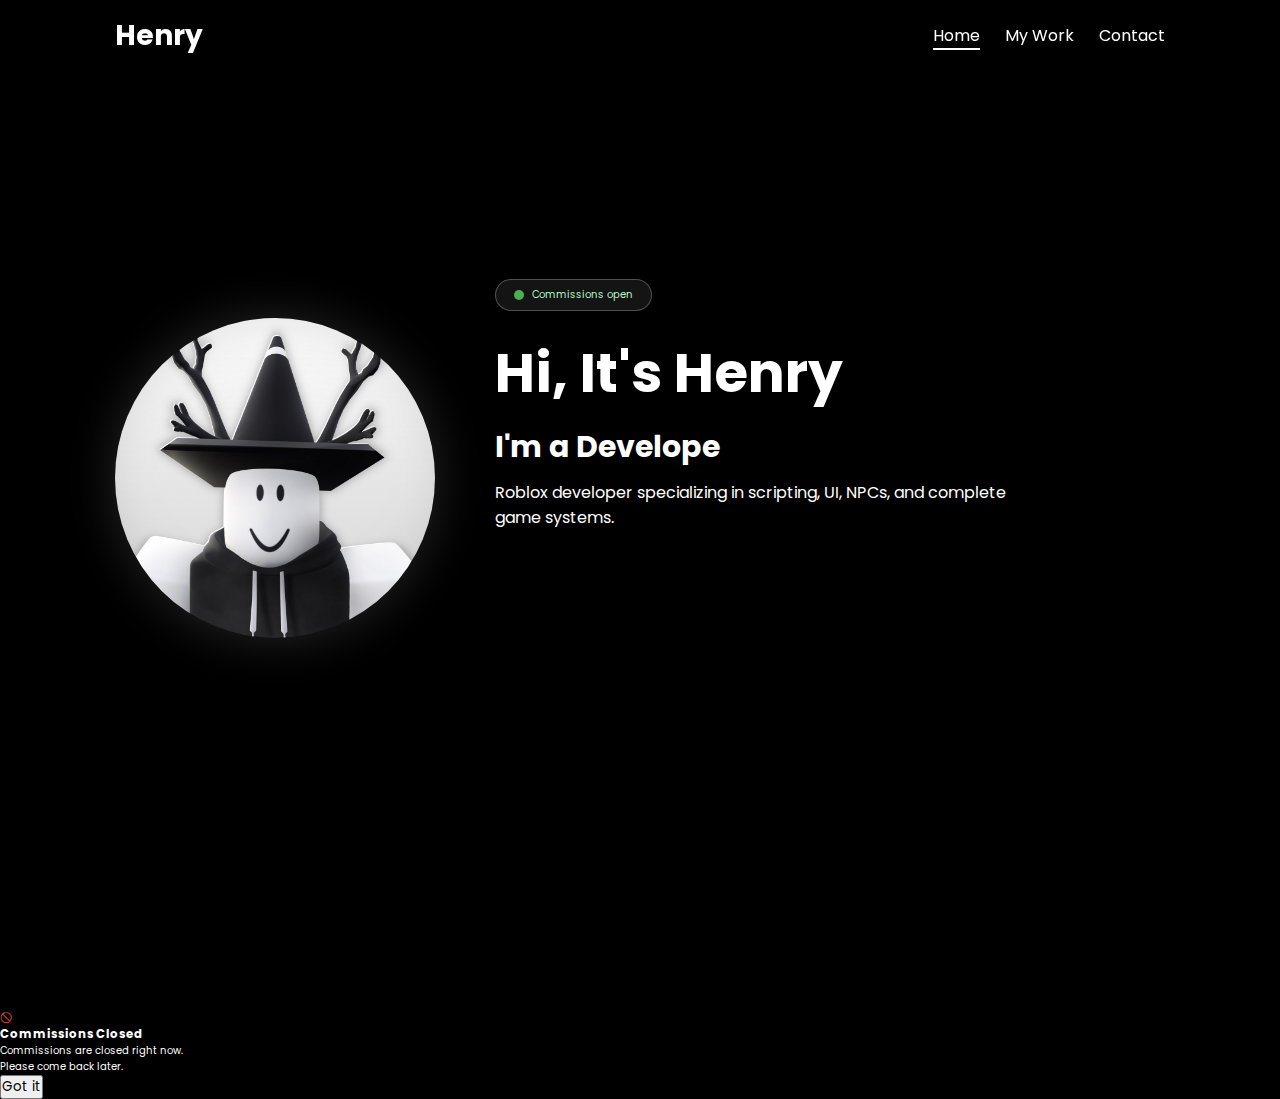
<file: index.html>
<!DOCTYPE html>
<html lang="en">
<head>
  <meta charset="UTF-8">
  <meta name="viewport" content="width=device-width, initial-scale=1.0">
  <title>Henry | Roblox Developer</title>

  <link rel="icon" href="https://raw.githubusercontent.com/henryrbx/Portfolio/main/Assets/dinoB.png" type="image/x-icon">
  <link rel="stylesheet" href="style.css">
  <link rel="stylesheet" href="https://cdnjs.cloudflare.com/ajax/libs/font-awesome/6.5.2/css/all.min.css">
</head>

<body>

<header>
  <a class="logo" href="#">Henry</a>

  <div class="menu-toggle" id="menuToggle">
    <i class="fas fa-bars"></i>
  </div>

  <nav id="navMenu">
    <a class="active" href="#">Home</a>
    <a href="Mywork.html">My Work</a>
    <a href="Contact.html">Contact</a>
  </nav>
</header>

<section class="home">

  <div class="home-img reveal">
    <img src="henry.png" alt="Henry">
  </div>

  <div class="home-content">

    <!-- STATUS BADGE -->
    <div class="status-badge reveal" id="availability">
      <div class="status-dot"></div>
      <span id="status-text"></span>
    </div>

    <h1 class="reveal">Hi, It's <span>Henry</span></h1>
    <h3 class="typing-text reveal">I'm a <span></span></h3>

    <p class="reveal">
      Roblox developer specializing in scripting, UI, NPCs, and complete game systems.
    </p>

    <!-- SOCIAL ICONS -->
    <div class="social-icons">
      <a class="reveal" href="https://www.roblox.com/users/5789251932/profile" target="_blank">
        <i class="fas fa-cube"></i>
      </a>
      <a class="reveal" href="https://github.com/henryrbx" target="_blank">
        <i class="fab fa-github"></i>
      </a>
      <a class="reveal" href="https://x.com/henryonrbx" target="_blank">
        <i class="fab fa-x-twitter"></i>
      </a>
      <a class="reveal" href="https://www.youtube.com/@HenryRbx" target="_blank">
        <i class="fab fa-youtube"></i>
      </a>
    </div>

    <!-- SINGLE HIRE BUTTON -->
    <a href="#contact" class="hire-btn reveal" id="hireBtn">Hire Me</a>

  </div>
</section>

<!-- BOTTOM GLASS -->
<section class="bottom-glass">
  <div class="glass-cards">
    <div class="glass-card reveal">
      <h4>🧠 Scripting</h4>
      <p>Advanced Roblox Lua systems & NPC AI</p>
    </div>
    <div class="glass-card reveal">
      <h4>🎮 UI</h4>
      <p>Clean interfaces for all devices</p>
    </div>
    <div class="glass-card reveal">
      <h4>🏗️ Modeling & Building</h4>
      <p>Models, optimization, tools</p>
    </div>
  </div>
</section>

<!-- POPUP -->
<div class="popup-overlay" id="popup">
  <div class="popup-card">
    <div class="popup-icon">🚫</div>
    <h3>Commissions Closed</h3>
    <p>
      Commissions are closed right now.<br>
      Please come back later.
    </p>
    <button id="closePopup">Got it</button>
  </div>
</div>

<script>
/* ===== COMMISSIONS TOGGLE ===== */
const AVAILABLE_FOR_COMMISSIONS = true; // 🔁 change to true when open

localStorage.setItem(
  "commissionsOpen",
  AVAILABLE_FOR_COMMISSIONS ? "yes" : "no"
);

const badge = document.getElementById("availability");
const statusText = document.getElementById("status-text");
const hireBtn = document.getElementById("hireBtn");
const popup = document.getElementById("popup");

if (AVAILABLE_FOR_COMMISSIONS) {
  badge.classList.add("open");
  statusText.textContent = "Commissions open";
  hireBtn.classList.add("available");
  hireBtn.classList.remove("disabled");
  hireBtn.onclick = () => location.href = "#contact";
} else {
  badge.classList.add("closed");
  statusText.textContent = "Commissions closed";
  hireBtn.classList.add("disabled");
  hireBtn.classList.remove("available");
  hireBtn.onclick = () => popup.classList.add("show");
}

/* POPUP CLOSE */
const closePopup = document.getElementById("closePopup");
closePopup.addEventListener("click", () => popup.classList.remove("show"));
popup.addEventListener("click", (e) => { if(e.target === popup) popup.classList.remove("show"); });

/* TYPING EFFECT */
const words = ["Developer", "Scripter", "Game Creator"];
let w=0,l=0;
const typingSpan = document.querySelector(".typing-text span");

function type() {
  if (l < words[w].length) { typingSpan.textContent += words[w][l++]; setTimeout(type,100);}
  else setTimeout(erase,1500);
}
function erase() {
  if (l > 0) { typingSpan.textContent = words[w].slice(0,--l); setTimeout(erase,60);}
  else { w=(w+1)%words.length; setTimeout(type,300);}
}
type();

/* REVEAL */
document.querySelectorAll(".reveal").forEach((el,i) => { setTimeout(()=>el.classList.add("active"), i*150); });

/* MOBILE NAV */
const menuToggle = document.getElementById("menuToggle");
const navMenu = document.getElementById("navMenu");
menuToggle.addEventListener("click", () => navMenu.classList.toggle("open"));
</script>

</body>
</html>
</file>
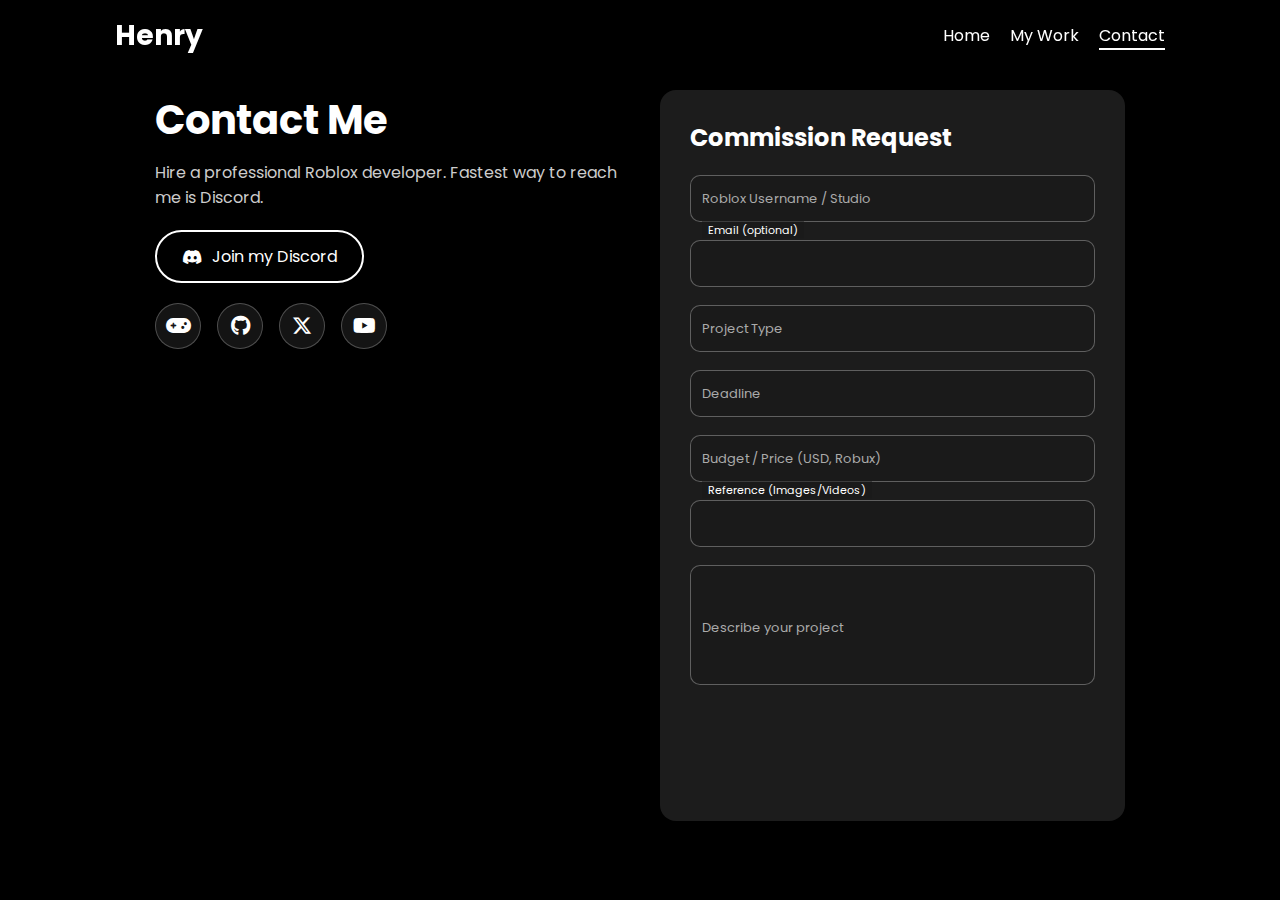
<file: Contact.html>
<!DOCTYPE html>
<html lang="en">
<head>
<meta charset="UTF-8">
<meta name="viewport" content="width=device-width, initial-scale=1.0">
<title>Contact | Henry</title>

<link rel="stylesheet" href="https://cdnjs.cloudflare.com/ajax/libs/font-awesome/6.5.2/css/all.min.css">
<link rel="stylesheet" href="contactstlye.css">
</head>
<body>

<header>
  <a href="index.html" class="logo">Henry</a>
  <i class="fas fa-bars menu-toggle" id="menuToggle"></i>
  <nav id="navMenu">
    <a href="index.html">Home</a>
    <a href="Mywork.html">My Work</a>
    <a href="contact.html" class="active">Contact</a>
  </nav>
</header>

<main class="container">

  <div class="contact-wrapper">

    <!-- LEFT INFO -->
    <div class="contact-info reveal">
      <h1>Contact Me</h1>
      <p class="subtitle">Hire a professional Roblox developer. Fastest way to reach me is Discord.</p>

      <a href="https://discord.gg/G93crY2JGC" target="_blank" class="hire-btn reveal">
        <i class="fab fa-discord"></i> Join my Discord
      </a>

      <div class="social-icons reveal">
        <a href="https://www.roblox.com/users/5789251932/profile" target="_blank"><i class="fas fa-gamepad"></i></a>
        <a href="https://github.com/henryrbx" target="_blank"><i class="fab fa-github"></i></a>
        <a href="https://x.com/henryonrbx" target="_blank"><i class="fab fa-x-twitter"></i></a>
        <a href="https://www.youtube.com/@HenryRbx" target="_blank"><i class="fab fa-youtube"></i></a>
      </div>
    </div>

    <!-- RIGHT FORM -->
    <div class="contact-form reveal">
      <form id="commissionForm">
        <h2>Commission Request</h2>

        <div class="closed-message" id="closedMessage">
          🚫 Commissions are closed — please come back later
        </div>

        <div class="input-box reveal" style="--delay:0ms;">
          <input type="text" name="roblox_username" required>
          <label>Roblox Username / Studio</label>
        </div>

        <div class="input-box reveal" style="--delay:100ms;">
          <input type="email" name="email">
          <label>Email (optional)</label>
        </div>

        <div class="input-box reveal" style="--delay:200ms;">
          <input list="projectOptions" name="project_type" required>
          <label>Project Type</label>
          <datalist id="projectOptions">
            <option value="UI">
            <option value="Script">
            <option value="Build">
            <option value="Model">
          </datalist>
        </div>

        <div class="input-box reveal" style="--delay:300ms;">
          <input list="deadlineOptions" name="deadline" required>
          <label>Deadline</label>
          <datalist id="deadlineOptions">
            <option value="1-2 days">
            <option value="1 week">
            <option value="2 weeks">
            <option value="1 month">
          </datalist>
        </div>

        <div class="input-box reveal" style="--delay:400ms;">
          <input type="number" name="price" min="0" step="1" required>
          <label>Budget / Price (USD, Robux)</label>
        </div>

        <div class="input-box reveal" style="--delay:500ms;">
          <input type="text" name="reference">
          <label>Reference (Images/Videos)</label>
        </div>

        <div class="input-box textarea reveal" style="--delay:600ms;">
          <textarea name="message" required></textarea>
          <label>Describe your project</label>
        </div>

        <button type="submit" id="sendBtn" class="hire-btn reveal" style="--delay:700ms;">Send Request</button>
        <p id="status"></p>
      </form>
    </div>

  </div>

</main>

<script>
const AVAILABLE_FOR_COMMISSIONS = localStorage.getItem("commissionsOpen") === "yes";

const sendBtn = document.getElementById("sendBtn");
const closedMsg = document.getElementById("closedMessage");
const form = document.getElementById("commissionForm");
const statusText = document.getElementById("status");

if (!AVAILABLE_FOR_COMMISSIONS) {
  sendBtn.disabled = true;
  sendBtn.classList.add("disabled");
  closedMsg.classList.add("show");
  form.querySelectorAll("input, textarea").forEach(el => el.disabled = true);
}

form.addEventListener("submit", async (e) => {
  e.preventDefault();
  if (!AVAILABLE_FOR_COMMISSIONS) {
    statusText.textContent = "Commissions are currently closed.";
    statusText.style.color = "#ff4d4d";
    return;
  }

  statusText.textContent = "Sending...";
  statusText.style.color = "#aaa";

  const payload = {
    roblox_username: form.roblox_username.value,
    email: form.email.value,
    price: form.price.value,
    project_type: form.project_type.value,
    deadline: form.deadline.value,
    reference: form.reference.value,
    message: form.message.value
  };

  try {
    const res = await fetch("https://commission-handler.henryonyt9.workers.dev/", {
      method: "POST",
      headers: { "Content-Type": "application/json" },
      body: JSON.stringify(payload)
    });

    if (res.ok) {
      statusText.textContent = "Request sent successfully!";
      statusText.style.color = "#4caf50";
      form.reset();
    } else throw new Error();
  } catch {
    statusText.textContent = "Failed to send.";
    statusText.style.color = "#ff4d4d";
  }
});

/* STAGGERED REVEAL */
document.querySelectorAll(".reveal").forEach(el => {
  const delay = el.style.getPropertyValue('--delay') || 0;
  setTimeout(() => el.classList.add("active"), parseInt(delay));
});

/* MOBILE NAV */
const menuToggle = document.getElementById("menuToggle");
const navMenu = document.getElementById("navMenu");
menuToggle.addEventListener("click", () => navMenu.classList.toggle("open"));
</script>

</body>
</html>
</file>
<file: style.css>
@import url('https://fonts.googleapis.com/css2?family=Poppins:wght@300;400;500;600;700&display=swap');

* { margin:0; padding:0; box-sizing:border-box; font-family:'Poppins',sans-serif; }
html { font-size:62.5%; }
body { background:#000; color:#fff; overflow-x:hidden; }

/* HEADER */
header {
  position:fixed; top:0; width:100%;
  padding:1.5rem 9%;
  display:flex; justify-content:space-between; align-items:center;
  background:rgba(0,0,0,0.9); z-index:100;
}
.logo { font-size:2.8rem; font-weight:700; text-decoration:none; color:#fff; }
nav { display:flex; }
nav a { margin-left:2.5rem; font-size:1.6rem; color:#fff; text-decoration:none; border-bottom:2px solid transparent; }
nav a:hover, nav a.active { border-bottom:2px solid #fff; }
.menu-toggle { display:none; font-size:2.6rem; cursor:pointer; }

/* HOME */
.home { min-height:100vh; padding:12rem 9% 6rem; display:flex; align-items:center; gap:6rem; }
.home-img img { width:min(320px,80vw); border-radius:50%; box-shadow:0 0 50px rgba(255,255,255,0.15); }

/* CONTENT */
.home-content h1 { font-size:5.5rem; }
.home-content h3 { font-size:3rem; margin:1rem 0; }
.home-content p { font-size:1.6rem; max-width:520px; margin-bottom:2.5rem; }

/* STATUS */
.status-badge { display:inline-flex; align-items:center; gap:.8rem; padding:.7rem 1.8rem; border-radius:2rem; background:rgba(255,255,255,0.08); border:1px solid rgba(255,255,255,0.25); margin-bottom:2rem; }
.status-dot { width:10px; height:10px; border-radius:50%; transition:0.3s; }
.status-badge.open { color:#b9f6ca; }
.status-badge.open .status-dot { background:#4caf50; }
.status-badge.closed { color:#ff4d4d; }
.status-badge.closed .status-dot { background:#ff4d4d; }

/* SOCIAL ICONS */
.social-icons { display:flex; gap:1.6rem; margin-bottom:3rem; }
.social-icons a { width:4.6rem; height:4.6rem; border-radius:50%; display:flex; text-decoration: none; align-items:center; justify-content:center; background:rgba(255,255,255,0.08); border:1px solid rgba(255,255,255,0.25); font-size:2rem; color:#fff; transition:.3s; }
.social-icons a:hover { background:#fff; color:#000; }

/* BUTTON */
.hire-btn { display:inline-block; padding:1.2rem 3.4rem; border-radius:3rem; border:2px solid #fff; color:#fff; text-decoration:none; font-size:1.5rem; }

/* BOTTOM GLASS */
.bottom-glass { width:min(1100px,90%); margin:auto; margin-bottom:4rem; }
.glass-cards { display:grid; grid-template-columns:repeat(auto-fit,minmax(220px,1fr)); gap:1.6rem; }
.glass-card { padding:1.8rem; border-radius:1.6rem; background:rgba(255,255,255,0.07); border:1px solid rgba(255,255,255,0.18); }

/* REVEAL */
.reveal { opacity:0; transform:translateY(40px); transition:.8s; }
.reveal.active { opacity:1; transform:translateY(0); }

/* MOBILE */
@media (max-width:900px) {
  html { font-size:56%; }
  .menu-toggle { display:block; }
  nav { position:absolute; top:100%; right:9%; background:rgba(0,0,0,0.95); border-radius:1.2rem; padding:1.5rem 2rem; display:none; flex-direction:column; gap:1.6rem; }
  nav.open { display:flex; }
  nav a { margin:0; font-size:1.8rem; }
  .home { flex-direction:column; text-align:center; padding:10rem 6% 4rem; }
  .social-icons { justify-content:center; }
}
</file>
<file: contactstlye.css>
@import url('https://fonts.googleapis.com/css2?family=Poppins:wght@300;400;500;600;700&display=swap');

* { margin:0; padding:0; box-sizing:border-box; font-family:'Poppins',sans-serif; }
html { font-size:62.5%; }
body { background:#000; color:#fff; overflow-x:hidden; padding-top:7rem; }

/* HEADER */
header {
  position:fixed; top:0; width:100%; padding:1.5rem 9%;
  display:flex; justify-content:space-between; align-items:center;
  background:rgba(0,0,0,0.9); z-index:100;
}
.logo { font-size:2.8rem; font-weight:700; color:#fff; text-decoration:none; }
nav { display:flex; gap:2rem; }
nav a { font-size:1.6rem; color:#fff; text-decoration:none; border-bottom:2px solid transparent; transition:.3s; }
nav a:hover, nav a.active { border-bottom:2px solid #fff; }
.menu-toggle { display:none; font-size:2.6rem; cursor:pointer; }

/* CONTACT WRAPPER */
.container { max-width:1200px; margin:auto; padding:2rem 9%; }
.contact-wrapper { display:grid; grid-template-columns:1fr 1fr; gap:4rem; }

/* LEFT INFO */
.contact-info h1 { font-size:4rem; margin-bottom:1rem; }
.subtitle { font-size:1.6rem; color:#ccc; margin-bottom:2rem; }
.hire-btn { display:inline-flex; align-items:center; gap:1rem; padding:1.2rem 2.5rem; border-radius:3rem; border:2px solid #fff; color:#fff; text-decoration:none; font-size:1.6rem; margin-bottom:2rem; transition:.3s; }
.hire-btn:hover { background:#5865F2; color:#fff; }
.social-icons { display:flex; gap:1.6rem; margin-bottom:2rem; }
.social-icons a { width:4.6rem; height:4.6rem; display:flex; text-decoration: none;  align-items:center; justify-content:center; border-radius:50%; background:rgba(255,255,255,0.08); border:1px solid rgba(255,255,255,0.25); font-size:2rem; color:#fff; transition:.3s; }
.social-icons a:hover { background:#fff; color:#000; }

/* FORM */
.contact-form { background:rgba(30,30,30,0.95); padding:3rem; border-radius:1.6rem; box-shadow:0 10px 40px rgba(0,0,0,0.6); }
.contact-form h2 { font-size:2.4rem; margin-bottom:2rem; }
.input-box { position:relative; margin-bottom:1.8rem; }
.input-box input, .input-box textarea, .input-box select { width:100%; padding:1.2rem; border-radius:1rem; border:1px solid rgba(255,255,255,0.3); background:#1a1a1a; color:#fff; font-size:1.4rem; }
.input-box textarea { height:120px; resize:none; }
.input-box label { position:absolute; left:1.2rem; top:50%; transform:translateY(-50%); color:#aaa; font-size:1.3rem; pointer-events:none; transition:.3s; }
.input-box input:focus + label,
.input-box input:valid + label,
.input-box textarea:focus + label,
.input-box textarea:valid + label { top:-10px; font-size:1.1rem; color:#fff; background:#1a1a1a; padding:0 6px; }

/* BUTTONS */
button { width:100%; padding:1.2rem; border-radius:3rem; border:2px solid #fff; background:transparent; color:#fff; font-size:1.4rem; font-weight:600; cursor:pointer; transition:.3s; }
button:hover { background:#5865F2; color:#fff; }
button.disabled { border-color:#555; color:#777; cursor:not-allowed; }
#status { margin-top:1rem; font-size:1.3rem; text-align:center; }

/* CLOSED MESSAGE */
.closed-message { display:none; margin-bottom:1.5rem; padding:1.2rem; border-radius:1rem; background:rgba(255,77,77,0.12); border:1px solid rgba(255,77,77,0.4); color:#ffb3b3; text-align:center; }
.closed-message.show { display:block; }

/* REVEAL */
.reveal { opacity:0; transform:translateY(40px); transition:.8s; }
.reveal.active { opacity:1; transform:translateY(0); }

/* RESPONSIVE */
@media(max-width:1024px) { .contact-wrapper{grid-template-columns:1fr; gap:3rem;} }
@media(max-width:768px) { .hire-btn{font-size:1.4rem;padding:1rem 2rem;} .social-icons a{width:4rem;height:4rem;font-size:1.6rem;} }
@media(max-width:480px) {
  header{padding:1rem 5%;}
  .menu-toggle{display:block;}
  nav{position:absolute;top:100%;right:5%;background:rgba(0,0,0,0.95); border-radius:1.2rem; padding:1.5rem; display:none; flex-direction:column; gap:1.2rem;}
  nav.open{display:flex;}
  nav a{margin:0; font-size:1.6rem;}
  .container{padding:2rem 5%;}
  .contact-info{text-align:center;}
  .social-icons{justify-content:center;}
}
</file>
